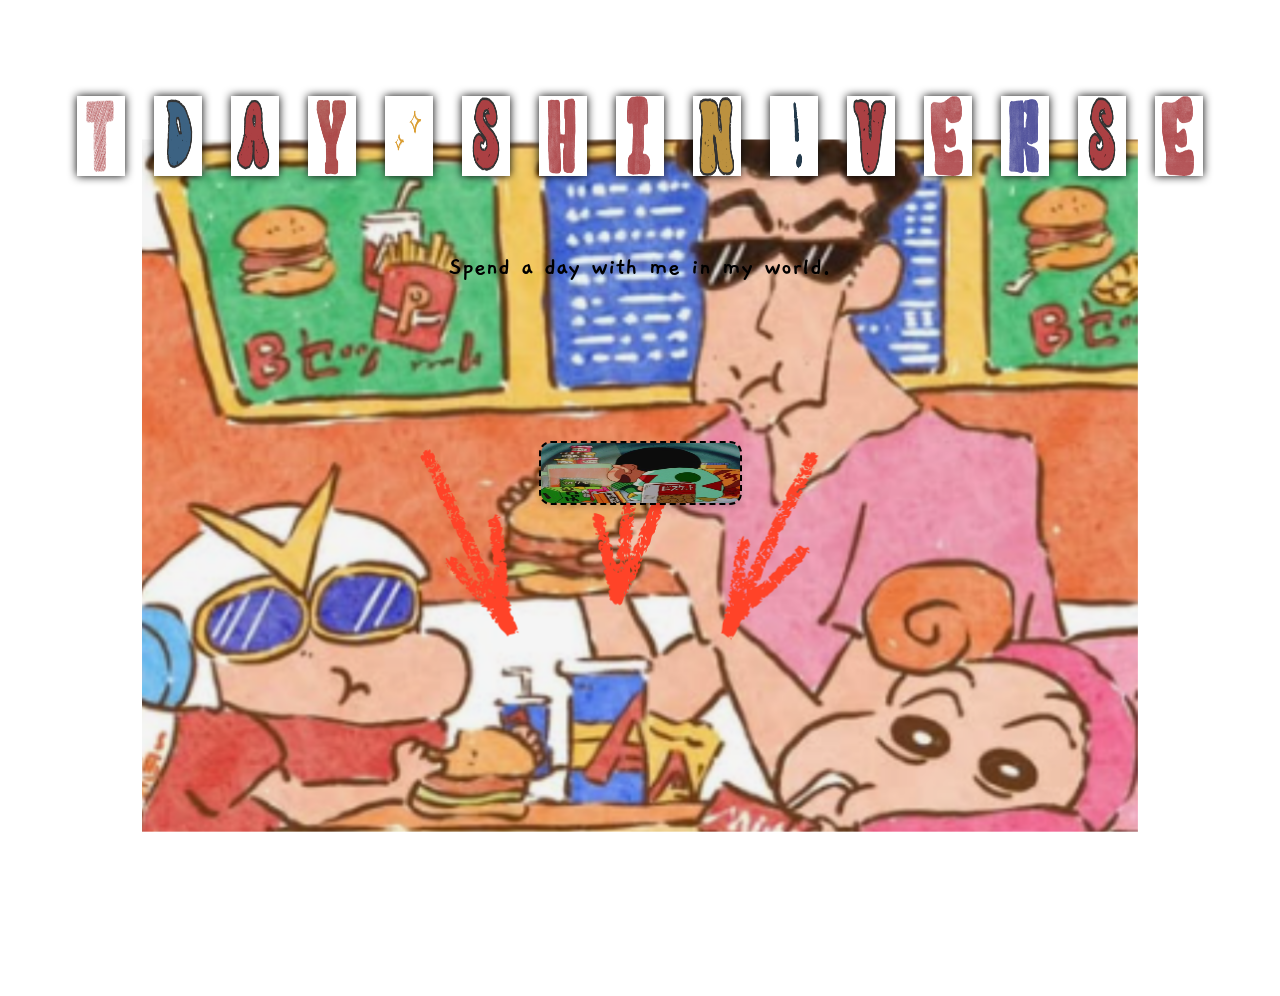
<file: index.html>
<!DOCTYPE html>
<html lang="en">
<head>
    <meta charset="UTF-8">
    <meta name="viewport" content="width=device-width, initial-scale=1.0">
    <title>title.screen</title>
    <link rel="preconnect" href="https://fonts.googleapis.com">
<link rel="preconnect" href="https://fonts.gstatic.com" crossorigin>
<link href="https://fonts.googleapis.com/css2?family=Gaegu&display=swap" rel="stylesheet">
    <link rel="stylesheet" href="style.css">
</head>
<body>
   <div id="punch-cursor">👊</div>
  <h1>
    <span></span>
     <span></span>
      <span></span>
       <span></span>
        <span></span>
         <span></span>
          <span></span>
           <span></span>
            <span></span>
              <span></span>
              <span></span>
               <span></span>
                <span></span>
                 <span></span>
                 <span></span>
  </h1>
  <h2>Spend a day with me in my world.
  </h2>
  <button></button>
    <script src="script.js"></script>
</body>
</html>
</file>
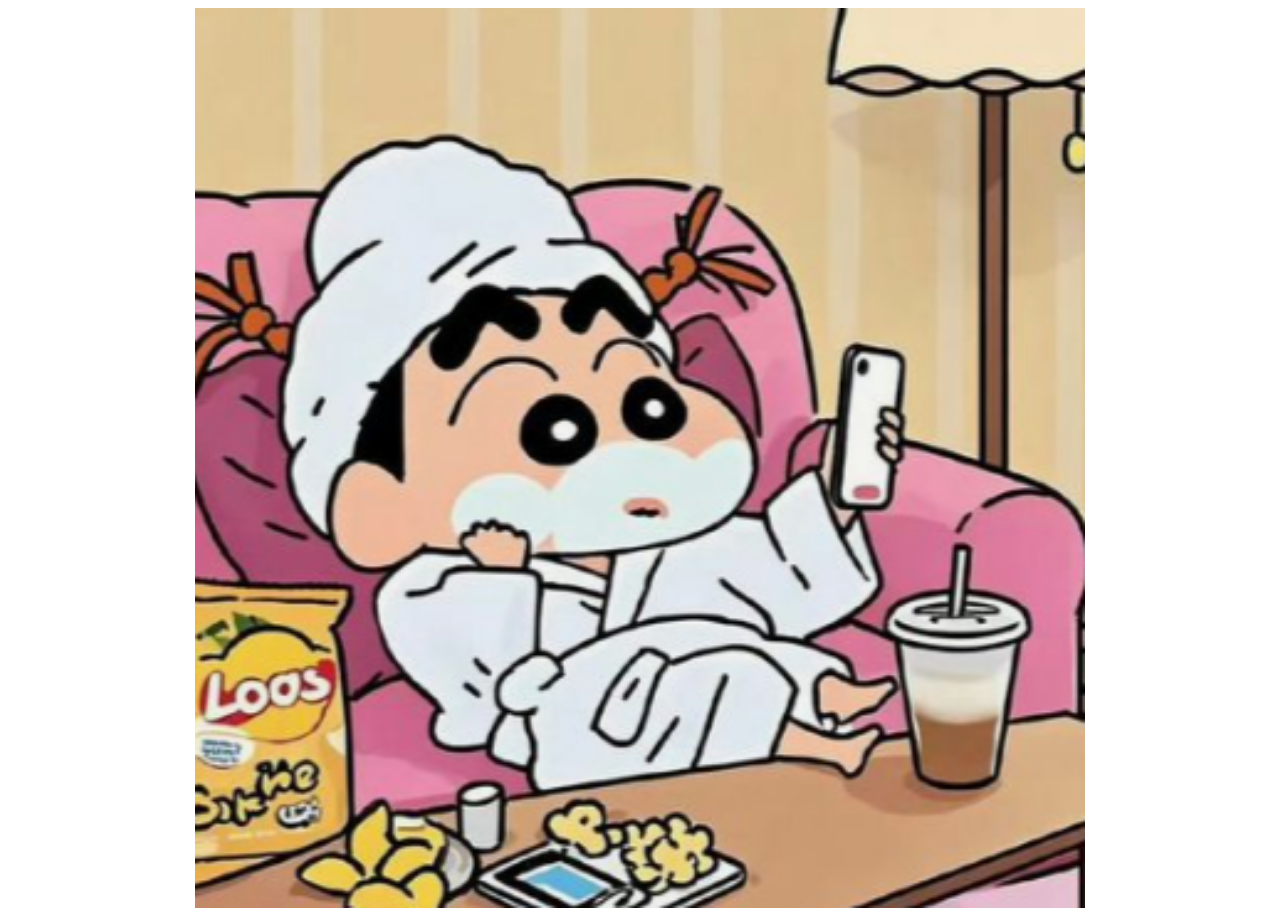
<file: mc1.html>
<!DOCTYPE html>
<html lang="en">
<head>
    <meta charset="UTF-8">
    <meta name="viewport" content="width=device-width, initial-scale=1.0">
    <title>wakeingupp</title>
  <link rel="stylesheet" href="mc1.css">
</head>
</head>
<body>
    <img id="1st" src="./image.png/long.png" alt="spa">
     <img id="2nd" src="./image.png/brush.png" alt="hair" style="display: none;">
    <img id="3rd" src="./image.png/lipi.png" alt="lipstick" style="display: none;">
      <img id="5th" src="./image.png/out.png" alt="schooldress" style="display: none;">
       </body>
       <script src="mc1.js"></script>
</html>
</file>
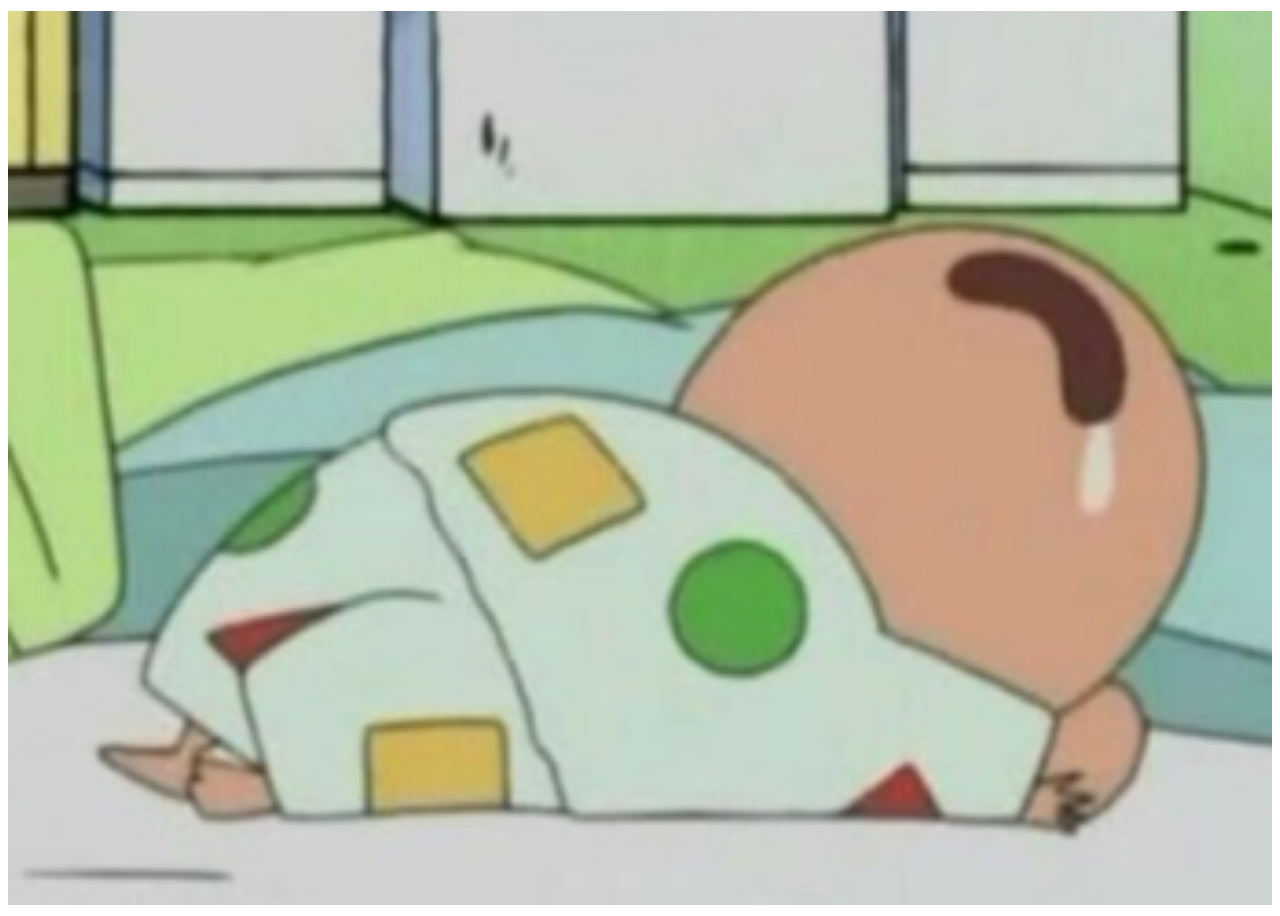
<file: mc2.html>
<!DOCTYPE html>
<html lang="en">
<head>
    <meta charset="UTF-8">
    <meta name="viewport" content="width=device-width, initial-scale=1.0">
    <title>late</title>
    <link rel="stylesheet" href="mc2.css">
</head>
<body>
  <img id="1st" src="./image.png/late.png" alt="late">
     <img id="2nd" src="./image.png/latee.png" alt="latee" style="display: none;">
       <script src="mc2.js"></script>
    </body>   
</html>
</file>
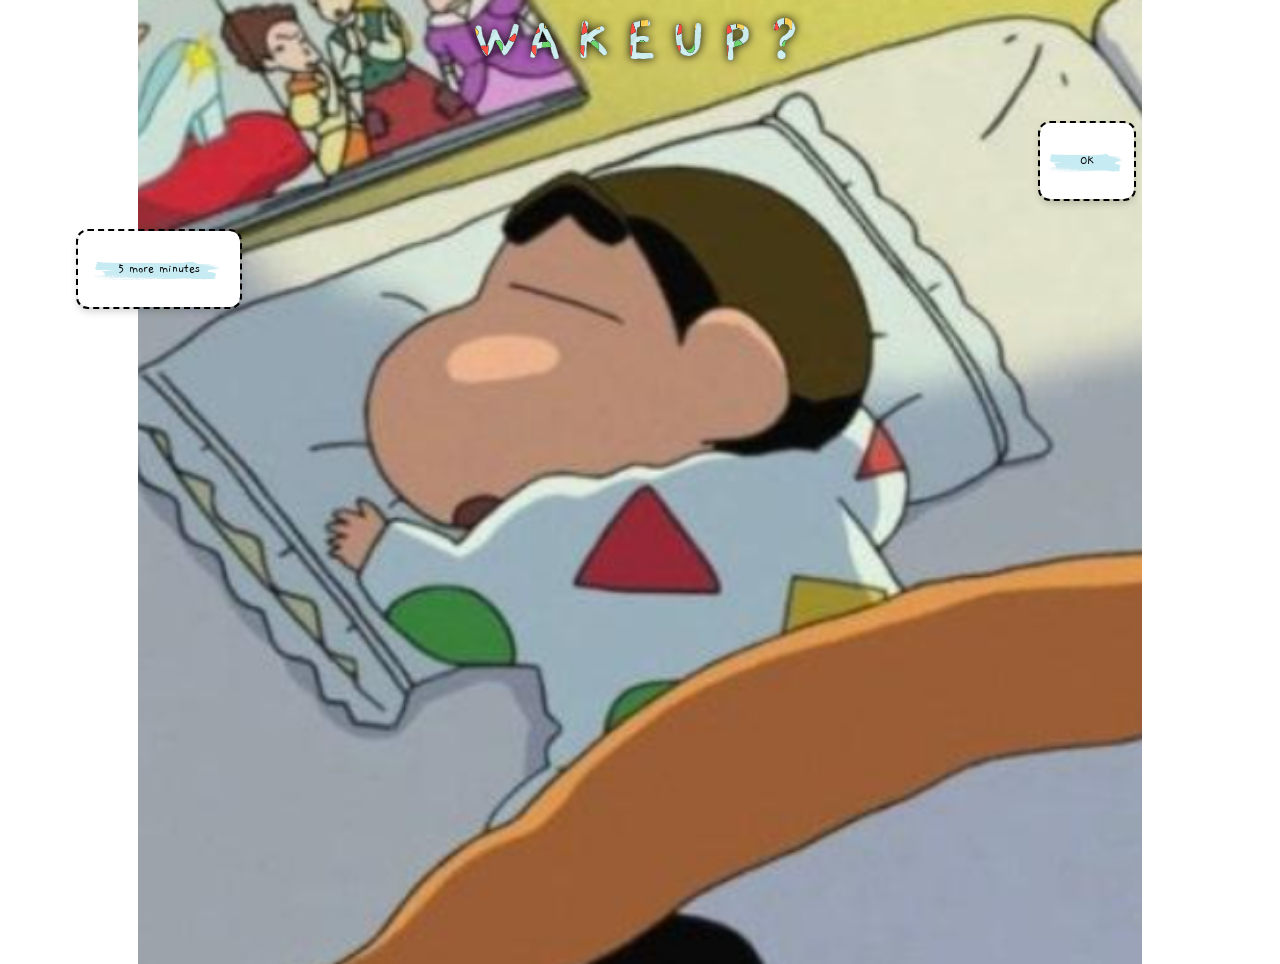
<file: morning.html>
<!DOCTYPE html>
<html lang="en">
<head>
    <meta charset="UTF-8">
    <meta name="viewport" content="width=device-width, initial-scale=1.0">
    <title>morningtime</title>
    <link rel="preconnect" href="https://fonts.googleapis.com">
<link rel="preconnect" href="https://fonts.gstatic.com" crossorigin>
<link href="https://fonts.googleapis.com/css2?family=Gaegu&display=swap" rel="stylesheet">
    <link rel="stylesheet" href="morning.css">
</head>
<body>
     
        <h1>
                 <span>W</span>
                 <span>A</span>
                 <span>K</span>
                 <span>E</span>
                 <span>U</span>
                 <span>P</span>
                 <span>?</span>
        </h1>
  
        <button id="first" onclick="WakeUp()">OK</button>
        <button id="second" onclick="Keepsleeping()">5 more minutes</button>
    
    <script src="morning.js"></script>
</body>
</html>
</file>
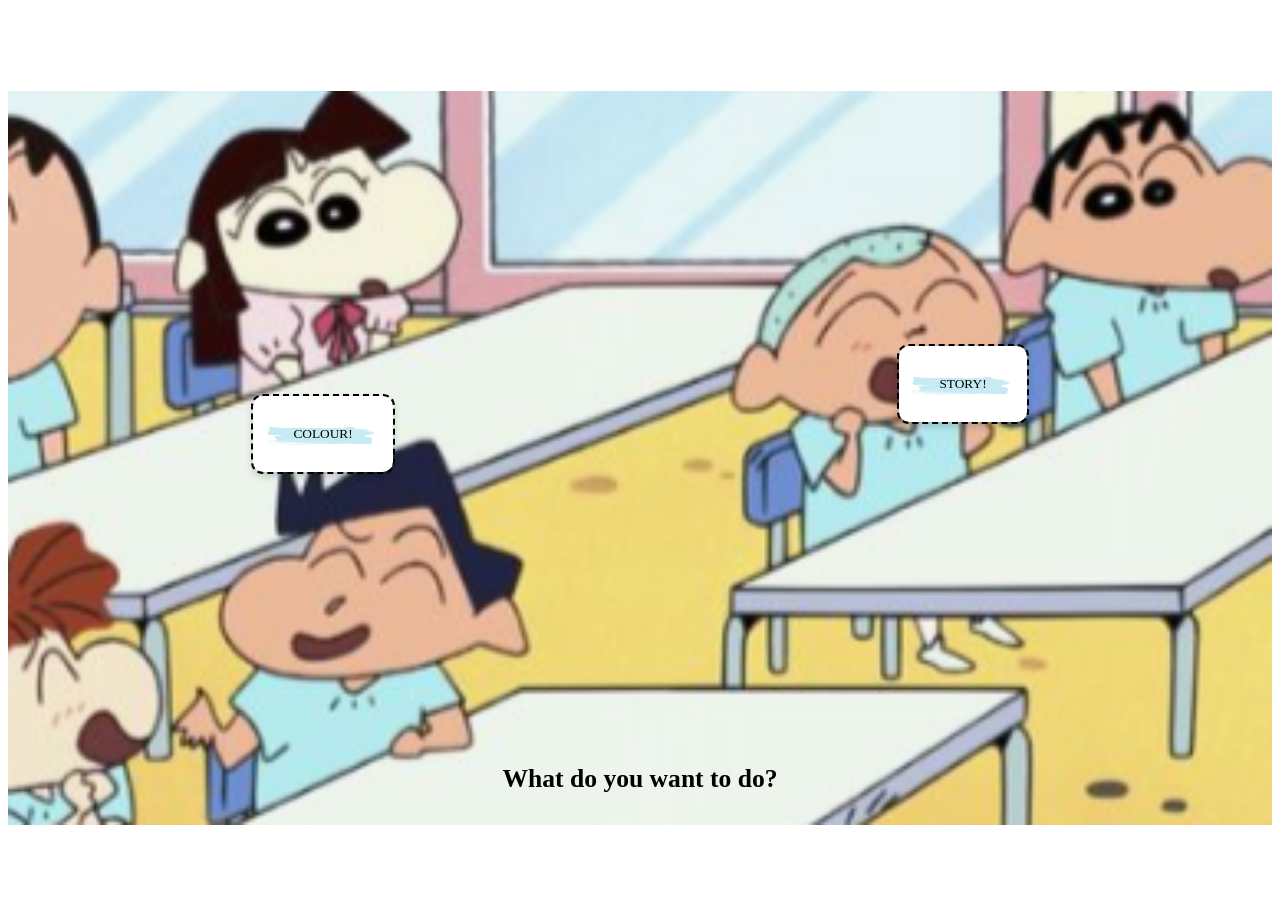
<file: school.html>
<!DOCTYPE html>
<html lang="en">
<head>
    <meta charset="UTF-8">
    <meta name="viewport" content="width=device-width, initial-scale=1.0">
    <title>school</title>
  <link rel="stylesheet" href="school.css">
</head>
</head>
<body>
    <img id="1st" src="./image.png/class.png" alt="spa">
     <img id="2nd" src="./image.png/me.png" alt="hair" style="display: none;">
    <img id="3rd" src="./image.png/colour.png" alt="lipstick" style="display: none;">
     <img id="4th" src="./image.png/picturee.png" alt="schooldress" style="display: none;">
      <img id="5th" src="./image.png/boook.png" alt="schooldress" style="display: none;">
      <img id="6th" src="./image.png/lunvh.png" alt="spa" style="display: none;">
      <img id="7th" src="./image.png/luun.png" alt="spa" style="display: none;">
      <img id="8th" src="./image.png/playy.png" alt="spa" style="display: none;">
     <h2>What do you want to do?</h2>
      <img id="9th" src="./image.png/school.png" alt="spa" style="display: none;">
    <div class="button-cointainer">
      <button id="first">COLOUR!</button> 
      <button id="second">STORY!</button>
     </div>
      <script src="school.js"></script>
       </body>
</html>
</file>
<file: style.css>
body{
    background-image: url(./image.png/cover.png);
    background-size: 100% 100%;
    background-position: center 50%;
    min-height: 100vh;
    background-repeat: no-repeat;
    background-size: cover;
    background-size:contain;
    font-family: "Gaegu", cursive;
    margin: 0;
    margin-top: 6rem;
   
}

h1{
   text-align: center;
   margin-top: 0rem;
}
h1 span{
    display: inline-block;
    height: 5rem;
    width: 3rem;
    margin-right: 0.5rem;
    margin-left: 0.5rem;
    opacity: 0;
    filter: drop-shadow(0 0 5px #000);
}
@media (max-width: 600px) {
    h1 span {
        height: 3rem;
        width: 2rem;
        margin-right: 0.3rem;
        margin-left: 0.3rem;
    }
}
h1 span:nth-child(1){
    animation: apper 0.5s ease forwards, animate 8s ease-in-out infinite;
    animation-delay: 0.0s;
    background-image: url(./image.png/t.png);
    background-size: 100% 100%;
    background-position: center;
    background-repeat: no-repeat;
}
h1 span:nth-child(2){
    animation: apper 0.5s ease forwards, animate 8s ease-in-out infinite;
    animation-delay: 0.1s;
    background-image: url(./image.png/d.png);
    background-size: 100% 100%;
    background-position: center;
    background-repeat: no-repeat;
}
h1 span:nth-child(3){
    animation: apper 0.5s ease forwards, animate 8s ease-in-out infinite;
    animation-delay: 0.2s;
    background-image: url(./image.png/a.png);
    background-size: 100% 100%;
    background-position: center;
    background-repeat: no-repeat;
}
h1 span:nth-child(4){
    animation: apper 0.5s ease forwards, animate 8s ease-in-out infinite;
    animation-delay: 0.3s;
    background-image: url(./image.png/y.png);
    background-size: 100% 100%;
    background-position: center;
    background-repeat: no-repeat;
}
h1 span:nth-child(5){
    animation: apper 0.5s ease forwards, animate 8s ease-in-out infinite;
    animation-delay: 0.4s;
    background-image: url(./image.png/@.png);
    background-size: 100% 100%;
    background-position: center;
    background-repeat: no-repeat;
}
h1 span:nth-child(6){
    animation: apper 0.5s ease forwards, animate 8s ease-in-out infinite;
    animation-delay: 0.5s;
    background-image: url(./image.png/s.png);
    background-size: 100% 100%;
    background-position: center;
    background-repeat: no-repeat;
}
h1 span:nth-child(7){
    animation: apper 0.5s ease forwards, animate 8s ease-in-out infinite;
    animation-delay: 0.6s;
    background-image: url(./image.png/h.png);
    background-size: 100% 100%;
    background-position: center;
    background-repeat: no-repeat;
}
h1 span:nth-child(8){
    animation: apper 0.5s ease forwards, animate 8s ease-in-out infinite;
    animation-delay: 0.7s;
    background-image: url(./image.png/i.png);
    background-size: 100% 100%;
    background-position: center;
    background-repeat: no-repeat;
}
h1 span:nth-child(9){
    animation: apper 0.5s ease forwards, animate 8s ease-in-out infinite;
    animation-delay: 0.8s;
    background-image: url(./image.png/n.png);
    background-size: 100% 100%;
    background-position: center;
    background-repeat: no-repeat;
}
h1 span:nth-child(10){
    animation: apper 0.5s ease forwards, animate 8s ease-in-out infinite;
    animation-delay: 0.9s;
    background-image: url(./image.png/car.png);
    background-size: 100% 100%;
    background-position: center;
    background-repeat: no-repeat;
}

h1 span:nth-child(11){
    animation: apper 0.5s ease forwards, animate 8s ease-in-out infinite;
    animation-delay: 1.0s;
    background-image: url(./image.png/v.png);
    background-size: 100% 100%;
    background-position: center;
    background-repeat: no-repeat;
}
h1 span:nth-child(12){
    animation: apper 0.5s ease forwards, animate 8s ease-in-out infinite;
    animation-delay: 1.1s;
    background-image: url(./image.png/e.png);
    background-size: 100% 100%;
    background-position: center;
    background-repeat: no-repeat;
}
h1 span:nth-child(13){
    animation: apper 0.5s ease forwards, animate 8s ease-in-out infinite;
    animation-delay: 1.2s;
    background-image: url(./image.png/r.png);
    background-size: 100% 100%;
    background-position: center;
    background-repeat: no-repeat;
}
h1 span:nth-child(14){
    animation: apper 0.5s ease forwards, animate 8s ease-in-out infinite;
    animation-delay: 1.3s;
    background-image: url(./image.png/s.png);
    background-size: 100% 100%;
    background-position: center;
    background-repeat: no-repeat;
}
h1 span:nth-child(15){
    animation: apper 0.5s ease forwards, animate 8s ease-in-out infinite;
    animation-delay: 1.4s;
    background-image: url(./image.png/e.png);
    background-size: 100% 100%;
    background-position: center;
    background-repeat: no-repeat;
}
@keyframes animate{
    0%,100%{
        transform: translateY(0);
    }
    50%{
        transform: translateY(-10px);
    }
}
@keyframes apper{
    0%{
        opacity: 0;
        transform: translateY(-20px) scale(0.7);
    }
    100%{
        opacity: 1;
        transform: translateY(0) scale(1);
    }
}
@media(prefers-reduced-motion: reduce){
    *{
        animation: none !important;
        transition: none !important;
    }
}
h2{
    text-align: center;
    margin-top: 4rem;
    margin-bottom: 2rem;
    font-size: 5rem;
    color: #000000;
    display:flex;
    justify-content:center;
    font-size: clamp(1rem, 2vw, 3rem);
    font-family: "Gaegu", cursive;

}
button{
    background-image: url(./image.png/startt.png);
    margin-top: 10rem;
    margin-right: 10.5rem;
    margin-left: 1.5rem;
    width: 199px;
    cursor:none;
    padding: 30px 40px;
    box-shadow: 0 4px 8px rgba(0, 0, 0, 0.2);
    border-radius: 10px 10px;
    background-size:contain;
    border: none;
    background-size:cover;
    display: block;
    margin-inline: auto;
    margin-bottom: 2rem;
    background-size: 100% 100%;
    background-position: center;
    background-repeat: no-repeat;
     transition: 0.5s;
     outline:2px  dashed #000;
    cursor:none;
    animation: apper 4s ease-in-out, animate 4s ease-in-out infinite;
}
button:hover{
    transform: scale(1.05);
    background-image: url(./image.png/fpp.png);

}
button:active{
    transform: scale(0.95);
}
#punch-cursor {
    position: fixed;
    top: 50%;
    left: 50%;
    transform: translate(-50%, -50%);
    font-size: 3rem;
    pointer-events: none;
    opacity: 0;
    transition: opacity 0.3s ease-in-out;
    z-index: 9999;
    
}
.starburst {
    position: absolute;
   pointer-events: none;
    animation: burst 0.5s ease-out forwards;
    font-size: 2rem;
    background-color: #ff0;
    pointer-events: none;
    clip-path: polygon(50% 0%, 61% 35%, 98% 35%, 68% 57%, 79% 91%, 50% 70%, 21% 91%, 32% 57%, 2% 35%, 39% 35%);
}
@keyframes burst {
    0% {
        transform: scale(0);
        opacity: 1;
    }
    100% {
        transform: translate(var(--x), var(--y)) scale(1);
        opacity: 0;
    }
}
.line{
   background-color: #b1a40de2;
    height: 20px;
    color: #b1a40de2;
    position: absolute;
    pointer-events: none;
    left: 50%;
    top: 50%;
    font-size: 1.2rem;
    transition: color 0.3s ease-in-out;
    width: 4px;
    animation:shoot 0.5s ease-out forwards;
    transform-origin: top center;
}
@keyframes shoot {
    0% {
        transform: rotate(var(--angle)) translateY(0);
        opacity: 1;
    }

    100% {
        transform: rotate(var(--angle)) translateY(-50px);
        opacity: 0;
    }
}
</file>
<file: mc1.css>
img{
    width: 100%;
    height: 100vh;
    object-fit:contain;
    object-position: center center;
    display: block;
}
</file>
<file: mc2.css>
img{
    width: 100%;
    height: 100vh;
    object-fit:contain;
    object-position: center center;
    display: block;
}
</file>
<file: morning.css>
body{
    background-image: url(./image.png/1.png);
    background-position: center 50%;
    min-height: 100vh;
    background-repeat: no-repeat;
    Background-size:contain;
    font-family: "Gaegu", cursive;
    margin: 0;
    margin-top: 6rem;
}
h1{
   text-align: center;
   margin-top: -2rem;
   display: flex;
 justify-content: center;
 font-size: 4rem;
 gap: 0;
 font-weight: bold;
 font-family: "Gaegu", cursive;
 -webkit-text-stroke: 0.1px #000;
 -webkit-text-liner-gradient: linear-gradient(to right, #e57d7d, #ef3e3e);
 -webkit-background-clip: text;
 background-clip: text;
 background-size: 200% auto;
}
h1 span{
    display: inline-block;
    height: 5rem;
    margin-top: -4rem;
      font-family: "Gaegu", cursive;
    width: 3rem;
    margin-right: 0rem;
    margin-left: 0rem;
    opacity: 0;
    background-position: center;
    background-repeat: no-repeat;
    background-size: 150% 150%;
    filter: drop-shadow(0 0 5px #000);
    background-image: url(./image.png/pattern.png);
    -webkit-background-clip: text;
    background-clip: text;
    -webkit-text-fill-color: transparent;
}
h1 span:nth-child(1){
    animation: apper 0.5s ease forwards, animate 8s ease-in-out infinite;
    animation-delay: 0.0s;
    background-size: 100% 100%;
    background-position: center;
    background-repeat: no-repeat;
    animation-delay: 0.0s;
}
h1 span:nth-child(2){
    animation: apper 0.5s ease forwards, animate 8s ease-in-out infinite;
    animation-delay: 0.1s;
  
    background-size: 100% 100%;
    background-position: center;
    background-repeat: no-repeat;
    animation-delay: 0.1s;
}
h1 span:nth-child(3){
    animation: apper 0.5s ease forwards, animate 8s ease-in-out infinite;
    animation-delay: 0.2s;
    background-size: 100% 100%;
    background-position: center;
    background-repeat: no-repeat;
    animation-delay: 0.2s;
}
h1 span:nth-child(4){
    animation: apper 0.5s ease forwards, animate 8s ease-in-out infinite;
    animation-delay: 0.3s;
    background-size: 100% 100%;
    background-position: center;
    background-repeat: no-repeat;animation-delay: 0.3s;
}
h1 span:nth-child(5){
    animation: apper 0.5s ease forwards, animate 8s ease-in-out infinite;
    animation-delay: 0.4s;
    background-size: 100% 100%;
    background-position: center;
    background-repeat: no-repeat;
    animation-delay: 0.4s;
}
h1 span:nth-child(6){
    animation: apper 0.5s ease forwards, animate 8s ease-in-out infinite;
    animation-delay: 0.5s;
    background-size: 100% 100%;
    background-position: center;
    background-repeat: no-repeat;
    animation-delay: 0.5s;
} 
h1 span:nth-child(7){
    animation: apper 0.5s ease forwards, animate 8s ease-in-out infinite;
    animation-delay: 0.6s;
    background-size: 100% 100%;
    background-position: center;
    background-repeat: no-repeat;
    animation-delay: 0.6s;
}
h1 span:nth-child(8){
      animation: apper 0.5s ease forwards, animate 8s ease-in-out infinite;
    animation-delay: 0.7s;
    background-size: 100% 100%;
    background-position: center;
    background-repeat: no-repeat;
    animation-delay: 0.7s;
}

@keyframes animate{
    0%,100%{
       translate:0 0;
    }
    50%{
        translate:0 -10px;
    }
}
@keyframes apper{
    0%{
        opacity: 0;
        transform: translateY(-20px) scale(0.7);
    }
    100%{
        opacity: 1;
        transform: translateY(0) scale(1);
    }
}
@media(prefers-reduced-motion: reduce){
    *{
        animation: none !important;
        transition: none !important;
    }
}
#first{
    background-image: url(./image.png/play.png);
    cursor:none;
    padding: 30px 40px;
    box-shadow: 0 4px 8px rgba(0, 0, 0, 0.2);
    border-radius: 10px 10px;
    background-size:contain;
    border: none;
    background-size:cover;
    display: block;
    margin-inline: auto;
    margin-left: 65rem;
    margin-bottom: 2rem;
    background-size: 100% 100%;
    background-position: center;
    background-repeat: no-repeat;
     transition: 0.5s;
     outline:2px  dashed #000;
    cursor:none;
      font-family: "Gaegu", cursive;
    animation: apper 4s ease-in-out, animate 4s ease-in-out infinite;
}
#second{
      background-image: url(./image.png/play.png);
    cursor:none;
    padding: 30px 40px;
    box-shadow: 0 4px 8px rgba(0, 0, 0, 0.2);
    border-radius: 10px 10px;
    background-size:contain;
    border: none;
      font-family: "Gaegu", cursive;
    background-size:cover;
    display: block;
    margin-inline: auto;
    margin-bottom: 2rem;
    background-size: 100% 100%;
    background-position: center;
    background-repeat: no-repeat;
     transition: 0.5s;
     outline:2px  dashed #000;
    cursor:none;
     margin-right: 65rem;
      margin-bottom: 1000000rem;
    animation: apper 4s ease-in-out, animate 4s ease-in-out infinite;
}

#first:hover{
    transform: scale(1.05);
    background-image: url(./image.png/yess.png);
    cursor: pointer;
      font-family: "Gaegu", cursive;

}
#second:hover{
    transform: scale(1.05);
    background-image: url(./image.png/yess.png);
      cursor: pointer;
        font-family: "Gaegu", cursive;

}
#first:active{
    transform: scale(0.95);
}
#second:active{
    transform: scale(0.95);
}
</file>
<file: school.css>
img{
    width: 100%;
    height: 100vh;
    object-fit:contain;
    object-position: center center;
    display: block;
}
@keyframes animate{
    0%,100%{
       translate:0 0;
    }
    50%{
        translate:0 -10px;
    }
}
@keyframes apper{
    0%{
        opacity: 0;
        transform: translateY(-20px) scale(0.7);
    }
    100%{
        opacity: 1;
        transform: translateY(0) scale(1);
    }
}
@media(prefers-reduced-motion: reduce){
    *{
        animation: none !important;
        transition: none !important;
    }
}
#first{
    background-image: url(./image.png/play.png);
    cursor:none;
    padding: 30px 40px;
    box-shadow: 0 4px 8px rgba(0, 0, 0, 0.2);
    border-radius: 10px 10px;
    background-size:contain;
    border: none;
    background-size:cover;
    display: block;
    margin-inline: auto;
    margin-bottom: 2rem;
    background-size: 100% 100%;
    background-position: center;
    background-repeat: no-repeat;
     transition: 0.5s;
     outline:2px  dashed #000;
    cursor:none;
      font-family: "Gaegu", cursive;
    animation: apper 4s ease-in-out, animate 4s ease-in-out infinite;
    margin-top: 0;
    transform: translateY(0);
}
#second{
      background-image: url(./image.png/play.png);
    cursor:none;
    padding: 30px 40px;
    box-shadow: 0 4px 8px rgba(0, 0, 0, 0.2);
    border-radius: 10px 10px;
    background-size:contain;
    border: none;
      font-family: "Gaegu", cursive;
    background-size:cover;
    display: block;
    margin-inline: auto;
    margin-bottom: 2rem;
    background-size: 100% 100%;
    background-position: center;
    background-repeat: no-repeat;
     transition: 0.5s;
     outline:2px  dashed #000;
    cursor:none;
    animation: apper 4s ease-in-out, animate 4s ease-in-out infinite;
      margin-top:  0;
     position: relative;
     top: -50px;
}

#first:hover{
    transform: scale(1.05);
    background-image: url(./image.png/yess.png);
    cursor: pointer;
      font-family: "Gaegu", cursive;

}
#second:hover{
    transform: scale(1.05);
    background-image: url(./image.png/yess.png);
      cursor: pointer;
        font-family: "Gaegu", cursive;

}
#first:active{
    transform: scale(0.95);
}
#second:active{
    transform: scale(0.95);
}
.button-cointainer{
    display: flex;
    justify-content: space-between;
    align-items: center;
    width: 100%;
    position: absolute;
    top: 50%;
    left: 0;
    transform: translateY(-50%);
    padding: 0 -50rem;
    box-sizing: border-box;
}
h2{
    text-align: center;
    margin-top: -9rem;
    margin-bottom: 2rem;
    font-size: 5rem;
    color: #000000;
    display:flex;
    justify-content:center;
    font-size: clamp(1rem, 2vw, 3rem);
    font-family: "Gaegu", cursive;
   }
</file>
